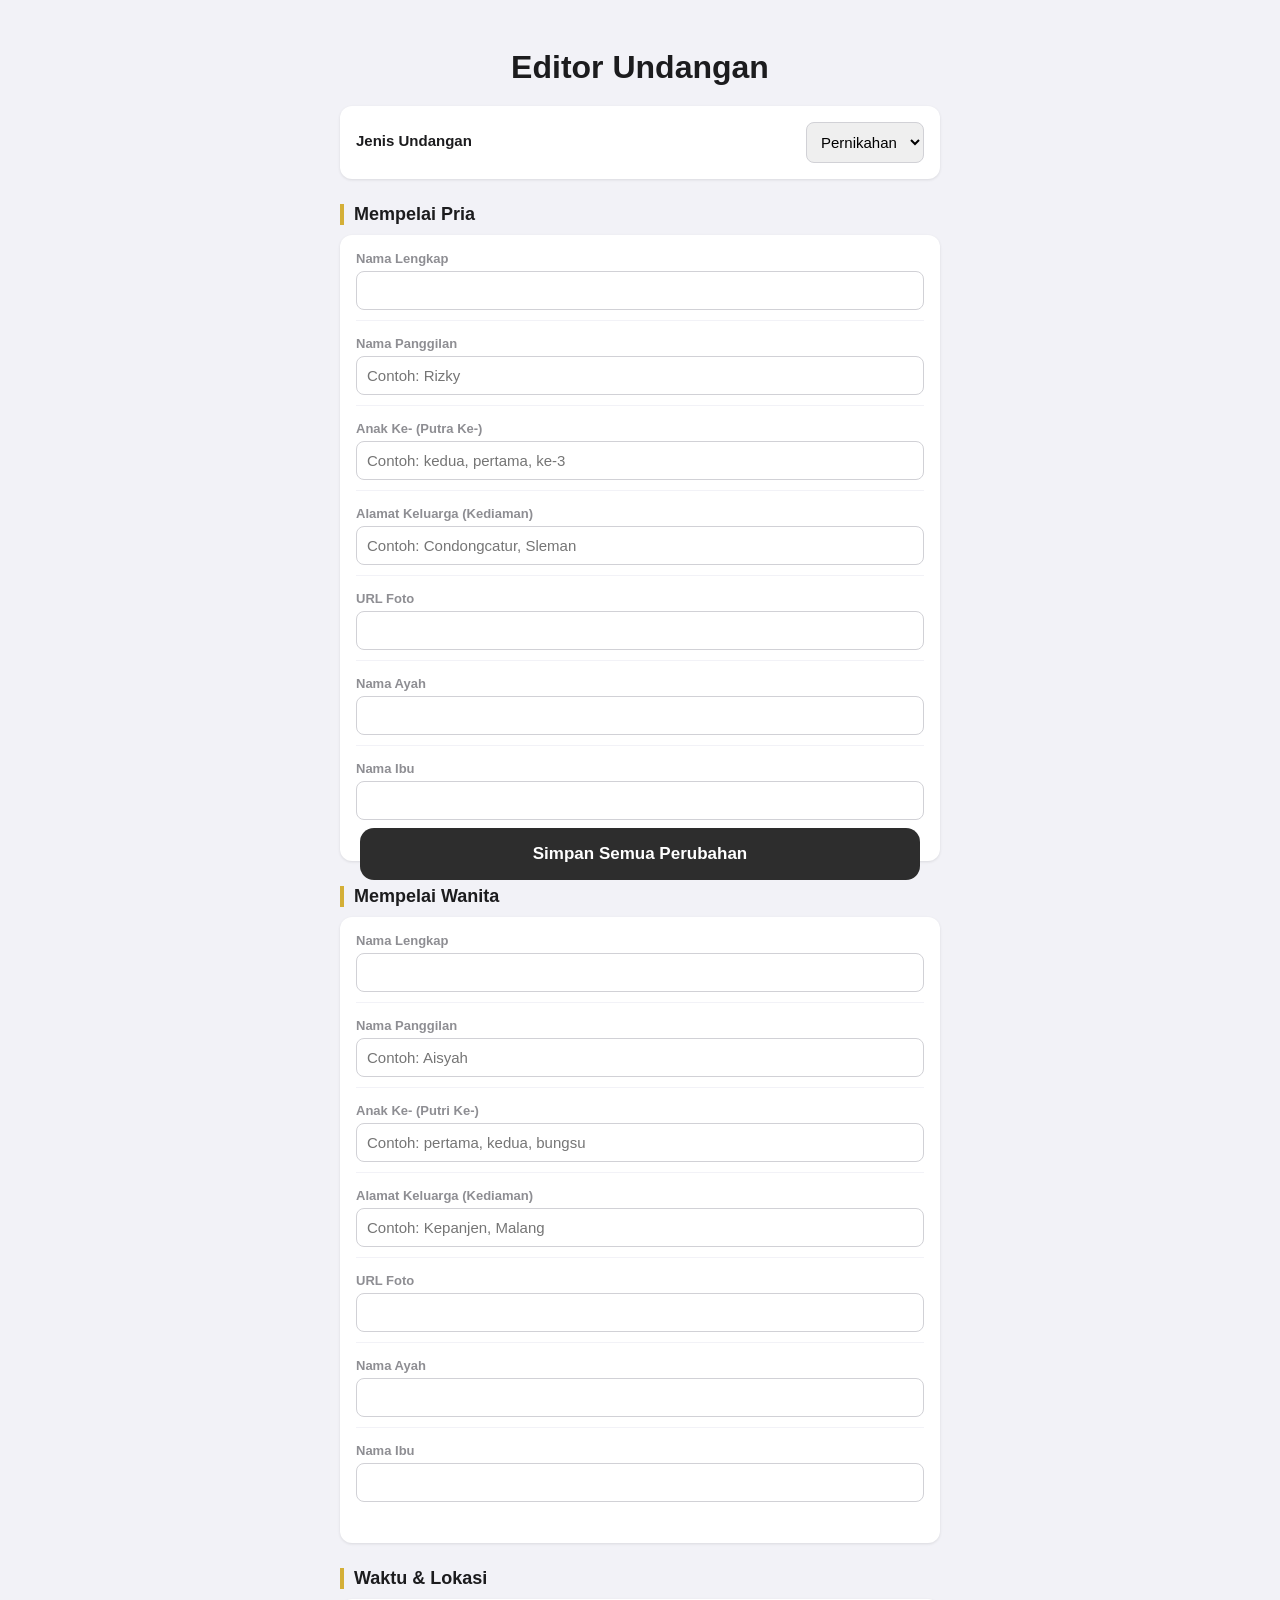
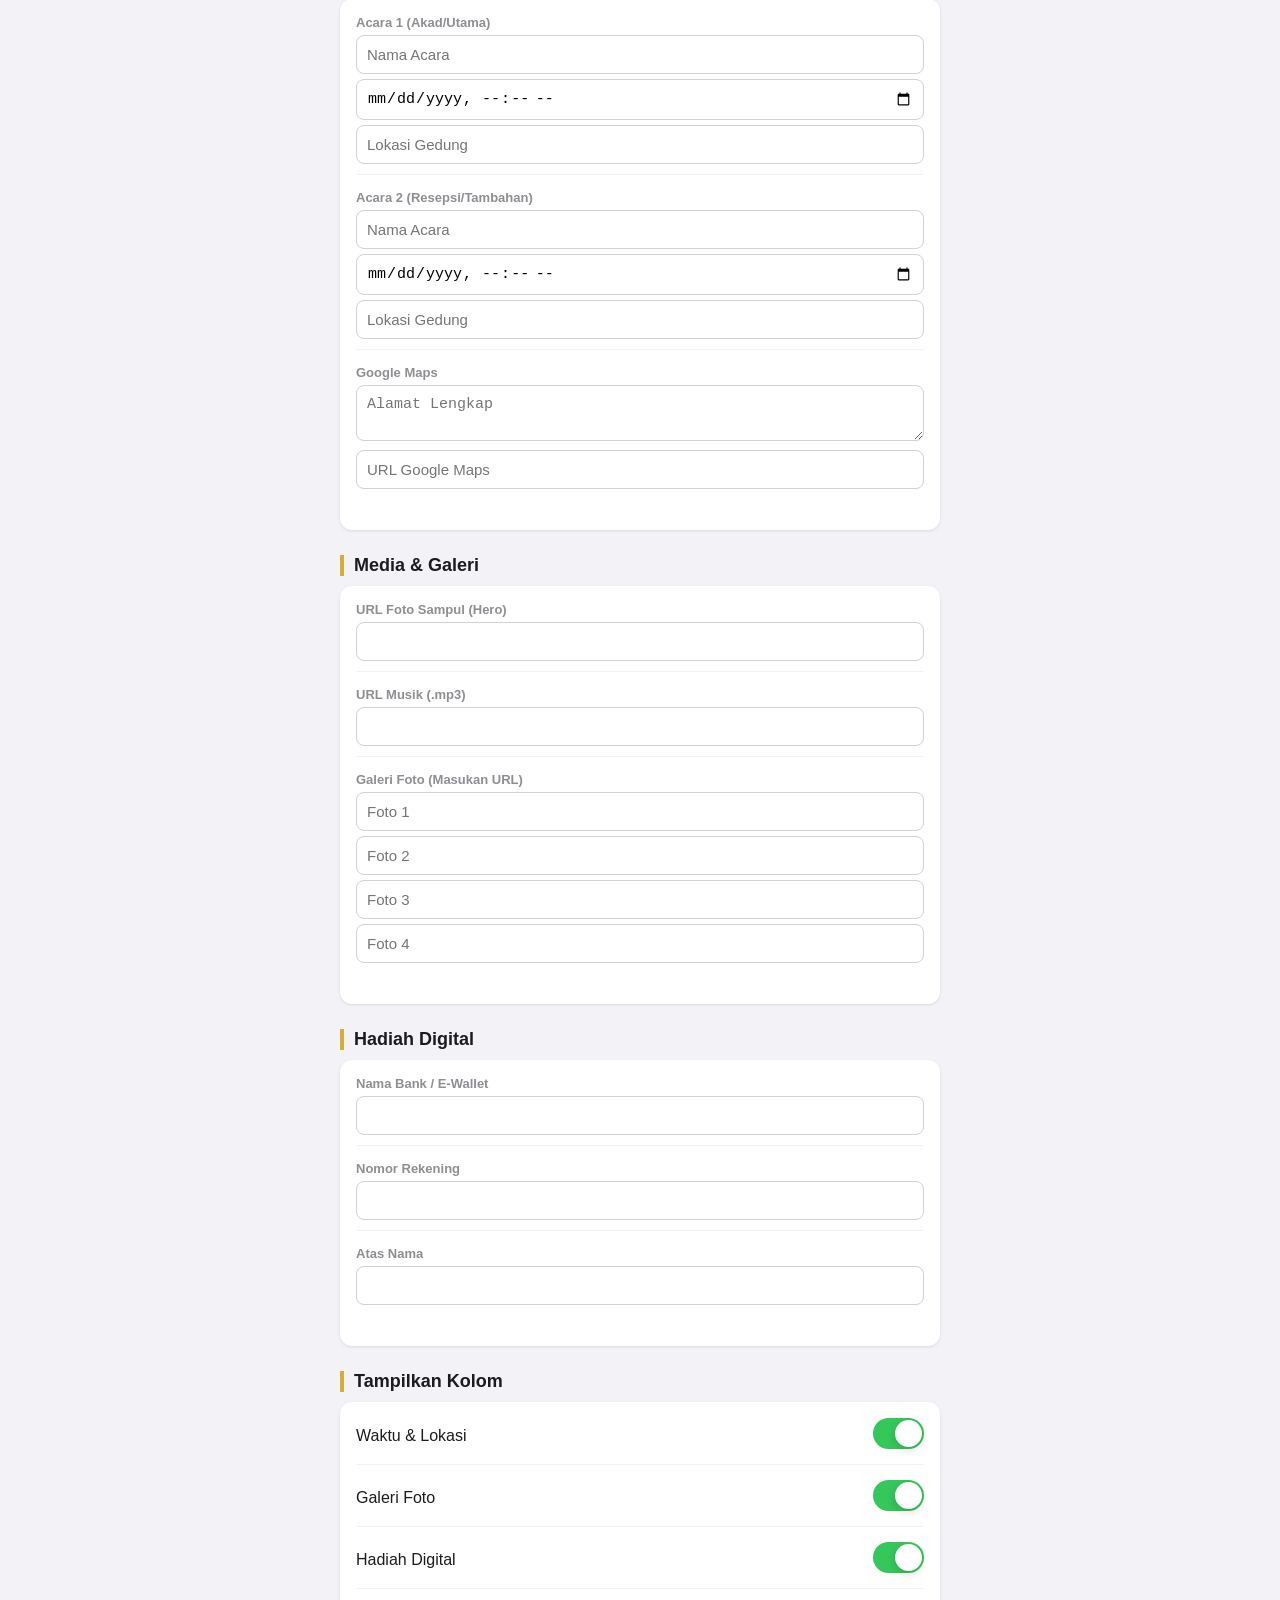
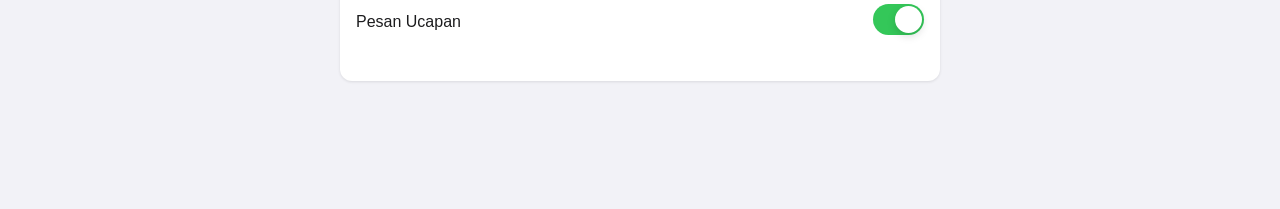
<file: editor.html>
<!DOCTYPE html>
<html>
<head>
    <meta charset="UTF-8">
    <meta name="viewport" content="width=device-width, initial-scale=1.0">
    <title>Editor Undangan Premium</title>
    <style>
        :root { --ios-bg: #F2F2F7; --ios-accent: #d4af37; --ios-card: #FFFFFF; }
        body { font-family: -apple-system, sans-serif; background: var(--ios-bg); padding: 20px; color: #1c1c1e; padding-bottom: 100px; }
        .container { max-width: 600px; margin: 0 auto; }
        .card { background: var(--ios-card); border-radius: 12px; padding: 16px; margin-bottom: 16px; box-shadow: 0 1px 3px rgba(0,0,0,0.1); }
        .form-group { margin-bottom: 15px; border-bottom: 1px solid #f2f2f7; padding-bottom: 10px; }
        .form-group:last-child { border: none; }
        label { display: block; font-size: 13px; font-weight: 600; color: #8e8e93; margin-bottom: 5px; }
        input, select, textarea { width: 100%; padding: 10px; border: 1px solid #d1d1d6; border-radius: 8px; font-size: 15px; box-sizing: border-box; }
        
        .row { display: flex; align-items: center; justify-content: space-between; gap: 10px; }
        .switch { position: relative; display: inline-block; width: 51px; height: 31px; }
        .switch input { opacity: 0; width: 0; height: 0; }
        .slider { position: absolute; cursor: pointer; top: 0; left: 0; right: 0; bottom: 0; background-color: #e9e9eb; transition: .4s; border-radius: 34px; }
        .slider:before { position: absolute; content: ""; height: 27px; width: 27px; left: 2px; bottom: 2px; background-color: white; transition: .4s; border-radius: 50%; box-shadow: 0 3px 8px rgba(0,0,0,0.15); }
        input:checked + .slider { background-color: #34c759; }
        input:checked + .slider:before { transform: translateX(20px); }
        
        .btn-save { position: fixed; bottom: 20px; left: 50%; transform: translateX(-50%); width: calc(100% - 40px); max-width: 560px; padding: 16px; background: #2d2d2d; color: white; border: none; border-radius: 14px; font-size: 17px; font-weight: 600; cursor: pointer; z-index: 100; }
        h2 { font-size: 18px; border-left: 4px solid var(--ios-accent); padding-left: 10px; margin: 25px 0 10px; }
        .preview-img { width: 100%; height: 100px; object-fit: cover; border-radius: 10px; margin-top: 10px; background: #eee; display: none; }
    </style>
</head>
<body>

    <div class="container">
        <h1 style="text-align: center; margin-bottom: 20px;">Editor Undangan</h1>

        <!-- Tipe Undangan -->
        <div class="card">
            <div class="row">
                <label style="color: #1c1c1e; font-size: 15px;">Jenis Undangan</label>
                <select id="type" style="width: auto;" onchange="toggleFields()">
                    <option value="wedding">Pernikahan</option>
                    <option value="khitan">Khitanan</option>
                </select>
            </div>
        </div>

        <!-- Wedding Section -->
        <div id="wedding-fields">
            <h2>Mempelai Pria</h2>
            <div class="card">
                <div class="form-group"><label>Nama Lengkap</label><input type="text" id="groom_name"></div>
                <div class="form-group"><label>Nama Panggilan</label><input type="text" id="groom_nickname" placeholder="Contoh: Rizky"></div>
                <div class="form-group"><label>Anak Ke- (Putra Ke-)</label><input type="text" id="groom_child_number" placeholder="Contoh: kedua, pertama, ke-3"></div>
                <div class="form-group"><label>Alamat Keluarga (Kediaman)</label><input type="text" id="groom_address" placeholder="Contoh: Condongcatur, Sleman"></div>
                <div class="form-group"><label>URL Foto</label><input type="text" id="groom_photo" onchange="preview(this)"></div>
                <div class="form-group"><label>Nama Ayah</label><input type="text" id="groom_father"></div>
                <div class="form-group"><label>Nama Ibu</label><input type="text" id="groom_mother"></div>
            </div>
            <h2>Mempelai Wanita</h2>
            <div class="card">
                <div class="form-group"><label>Nama Lengkap</label><input type="text" id="bride_name"></div>
                <div class="form-group"><label>Nama Panggilan</label><input type="text" id="bride_nickname" placeholder="Contoh: Aisyah"></div>
                <div class="form-group"><label>Anak Ke- (Putri Ke-)</label><input type="text" id="bride_child_number" placeholder="Contoh: pertama, kedua, bungsu"></div>
                <div class="form-group"><label>Alamat Keluarga (Kediaman)</label><input type="text" id="bride_address" placeholder="Contoh: Kepanjen, Malang"></div>
                <div class="form-group"><label>URL Foto</label><input type="text" id="bride_photo" onchange="preview(this)"></div>
                <div class="form-group"><label>Nama Ayah</label><input type="text" id="bride_father"></div>
                <div class="form-group"><label>Nama Ibu</label><input type="text" id="bride_mother"></div>
            </div>
        </div>

        <!-- Khitan Section -->
        <div id="khitan-fields" style="display:none;">
            <h2>Detail Anak</h2>
            <div class="card">
                <div class="form-group"><label>Nama Lengkap</label><input type="text" id="khitan_name"></div>
                <div class="form-group"><label>URL Foto</label><input type="text" id="khitan_photo" onchange="preview(this)"></div>
                <div class="form-group"><label>Nama Orang Tua</label><input type="text" id="khitan_parents"></div>
            </div>
        </div>

        <!-- Acara Section -->
        <h2>Waktu & Lokasi</h2>
        <div class="card">
            <div class="form-group">
                <label>Acara 1 (Akad/Utama)</label>
                <input type="text" id="event_1_name" placeholder="Nama Acara">
                <input type="datetime-local" id="event_1_date" style="margin-top: 5px;">
                <input type="text" id="event_1_loc" placeholder="Lokasi Gedung" style="margin-top: 5px;">
            </div>
            <div class="form-group">
                <label>Acara 2 (Resepsi/Tambahan)</label>
                <input type="text" id="event_2_name" placeholder="Nama Acara">
                <input type="datetime-local" id="event_2_date" style="margin-top: 5px;">
                <input type="text" id="event_2_loc" placeholder="Lokasi Gedung" style="margin-top: 5px;">
            </div>
            <div class="form-group">
                <label>Google Maps</label>
                <textarea id="location_address" rows="2" placeholder="Alamat Lengkap"></textarea>
                <input type="text" id="location_url" placeholder="URL Google Maps" style="margin-top: 5px;">
            </div>
        </div>

        <!-- Media Section -->
        <h2>Media & Galeri</h2>
        <div class="card">
            <div class="form-group"><label>URL Foto Sampul (Hero)</label><input type="text" id="hero_image" onchange="preview(this)"></div>
            <div class="form-group"><label>URL Musik (.mp3)</label><input type="text" id="music_url"></div>
            <div class="form-group">
                <label>Galeri Foto (Masukan URL)</label>
                <input type="text" id="gallery_1" placeholder="Foto 1" style="margin-bottom: 5px;">
                <input type="text" id="gallery_2" placeholder="Foto 2" style="margin-bottom: 5px;">
                <input type="text" id="gallery_3" placeholder="Foto 3" style="margin-bottom: 5px;">
                <input type="text" id="gallery_4" placeholder="Foto 4">
            </div>
        </div>

        <!-- Gift Section -->
        <h2>Hadiah Digital</h2>
        <div class="card">
            <div class="form-group"><label>Nama Bank / E-Wallet</label><input type="text" id="gift_bank"></div>
            <div class="form-group"><label>Nomor Rekening</label><input type="text" id="gift_acc"></div>
            <div class="form-group"><label>Atas Nama</label><input type="text" id="gift_name"></div>
        </div>

        <!-- Settings Section -->
        <h2>Tampilkan Kolom</h2>
        <div class="card">
            <div class="form-group">
                <div class="row"><span>Waktu & Lokasi</span><label class="switch"><input type="checkbox" id="sec_events_v" checked><span class="slider"></span></label></div>
            </div>
            <div class="form-group">
                <div class="row"><span>Galeri Foto</span><label class="switch"><input type="checkbox" id="sec_gallery_v" checked><span class="slider"></span></label></div>
            </div>
            <div class="form-group">
                <div class="row"><span>Hadiah Digital</span><label class="switch"><input type="checkbox" id="sec_gift_v" checked><span class="slider"></span></label></div>
            </div>
            <div class="form-group">
                <div class="row"><span>Pesan Ucapan</span><label class="switch"><input type="checkbox" id="sec_wishes_v" checked><span class="slider"></span></label></div>
            </div>
        </div>

        <button class="btn-save" id="saveBtn" onclick="saveData()">Simpan Semua Perubahan</button>
    </div>

    <script>
        const GAS_API_URL = "https://script.google.com/macros/s/AKfycbx4nh8JsFipFY1bPbyn6DNvVjUR72E6sK_HhixYxkJksFVulauC9svPTiARKIlI71p7/exec";

        window.onload = function() { loadData(); };

        function preview(input) {
            let next = input.nextElementSibling;
            if (!next || next.tagName !== 'IMG') {
                next = document.createElement('img');
                next.className = 'preview-img';
                input.parentNode.appendChild(next);
            }
            if (input.value) {
                next.src = input.value;
                next.style.display = 'block';
            } else {
                next.style.display = 'none';
            }
        }

        function loadData() {
            fetch(`${GAS_API_URL}?action=getSettings`)
                .then(res => res.json())
                .then(data => {
                    Object.keys(data).forEach(key => {
                        const el = document.getElementById(key);
                        if (el) {
                            if (el.type === 'checkbox') el.checked = data[key].visible;
                            else el.value = data[key].value;
                            if (el.onchange) el.onchange();
                        }
                    });
                    toggleFields();
                });
        }

        function toggleFields() {
            const t = document.getElementById('type').value;
            document.getElementById('wedding-fields').style.display = t === 'wedding' ? 'block' : 'none';
            document.getElementById('khitan-fields').style.display = t === 'khitan' ? 'block' : 'none';
        }

        function saveData() {
            const btn = document.getElementById('saveBtn');
            btn.innerText = "Menyimpan...";
            btn.disabled = true;

            const payload = {};
            const elements = document.querySelectorAll('input, select, textarea');
            elements.forEach(el => {
                if (el.id) {
                    payload[el.id] = { 
                        value: el.type === 'checkbox' ? (el.id.endsWith('_v') ? '' : el.checked) : el.value,
                        visible: el.type === 'checkbox' ? el.checked : true
                    };
                }
            });

            fetch(`${GAS_API_URL}?action=saveSettings`, {
                method: 'POST',
                body: JSON.stringify(payload)
            }).then(() => {
                alert("Pengaturan Berhasil Disimpan!");
                btn.innerText = "Simpan Semua Perubahan";
                btn.disabled = false;
            }).catch(err => {
                alert("Gagal menyimpan: " + err);
                btn.innerText = "Simpan Semua Perubahan";
                btn.disabled = false;
            });
        }
    </script>
</body>
</html>
</file>
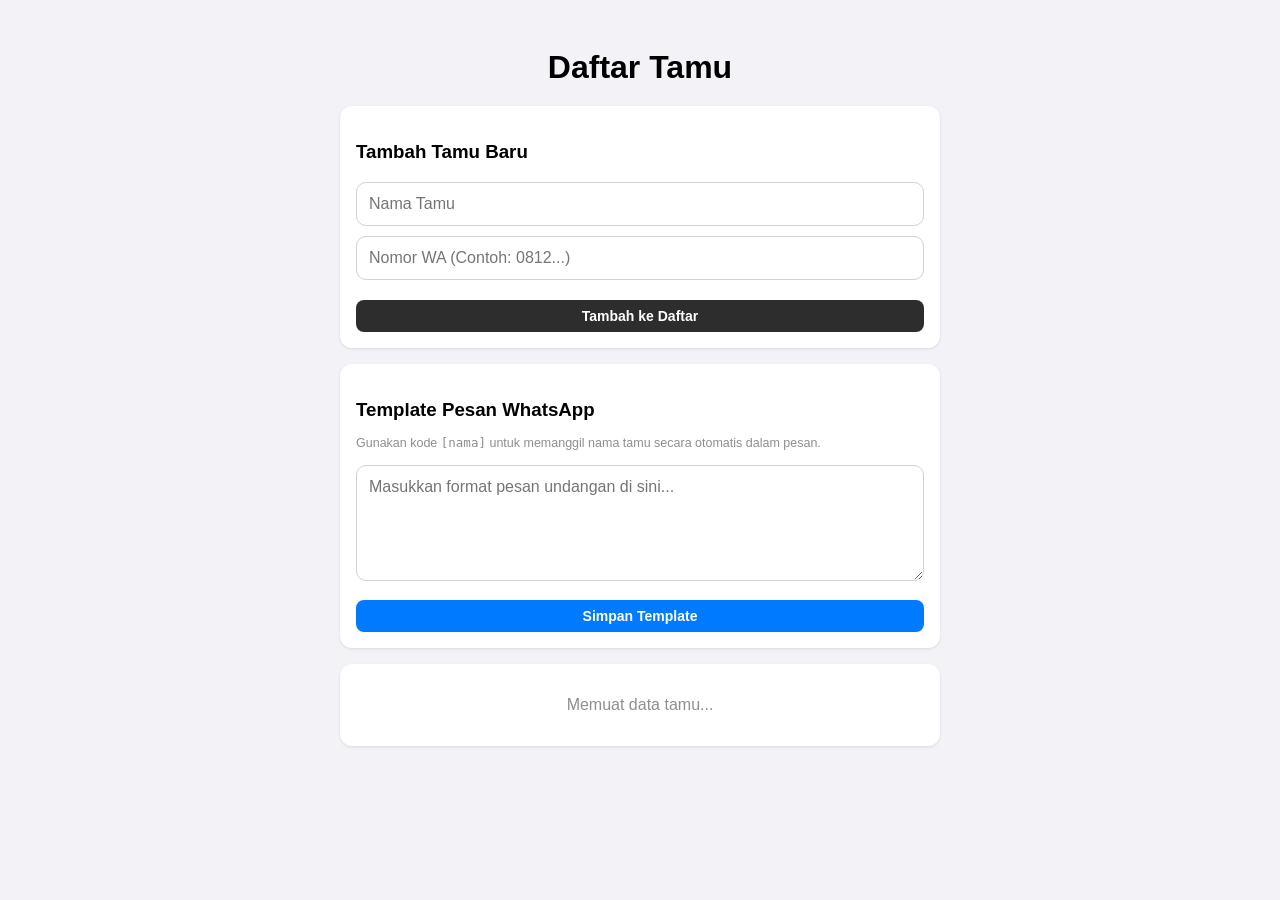
<file: guest.html>
<!DOCTYPE html>
<html>
<head>
    <meta charset="UTF-8">
    <meta name="viewport" content="width=device-width, initial-scale=1.0">
    <title>Manajemen Tamu Undangan</title>
    <style>
        :root { --ios-bg: #F2F2F7; --ios-accent: #2d2d2d; --ios-card: #FFFFFF; }
        body { font-family: -apple-system, sans-serif; background: var(--ios-bg); padding: 20px; }
        .container { max-width: 600px; margin: 0 auto; }
        .card { background: white; border-radius: 12px; padding: 16px; margin-bottom: 16px; box-shadow: 0 1px 3px rgba(0,0,0,0.1); }
        .guest-item { display: flex; justify-content: space-between; align-items: center; padding: 12px 0; border-bottom: 1px solid #f2f2f7; }
        .guest-info h3 { margin: 0; font-size: 16px; }
        .guest-info p { margin: 2px 0 0; font-size: 13px; color: #8e8e93; }
        .actions { display: flex; gap: 8px; }
        .btn { padding: 8px 12px; border-radius: 8px; border: none; font-size: 14px; font-weight: 600; cursor: pointer; }
        .btn-wa { background: #34c759; color: white; }
        .btn-del { background: #ff3b30; color: white; }
        .btn-add { background: #2d2d2d; color: white; width: 100%; margin-top: 10px; }
        input, textarea { width: 100%; padding: 12px; border: 1px solid #d1d1d6; border-radius: 10px; margin-bottom: 10px; box-sizing: border-box; font-size: 16px; font-family: inherit; }
        textarea { resize: vertical; min-height: 100px; }
    </style>
</head>
<body>

    <div class="container">
        <h1 style="text-align: center; margin-bottom: 20px;">Daftar Tamu</h1>

        <div class="card">
            <h3>Tambah Tamu Baru</h3>
            <input type="text" id="guestName" placeholder="Nama Tamu">
            <input type="tel" id="guestPhone" placeholder="Nomor WA (Contoh: 0812...)">
            <button class="btn btn-add" id="addBtn" onclick="addNewGuest()">Tambah ke Daftar</button>
        </div>

        <!-- Template WhatsApp Card -->
        <div class="card">
            <h3>Template Pesan WhatsApp</h3>
            <p style="font-size: 12.5px; color: #8e8e93; margin-top: -5px; margin-bottom: 12px; line-height: 1.4;">
                Gunakan kode <code>[nama]</code> untuk memanggil nama tamu secara otomatis dalam pesan.
            </p>
            <textarea id="wa_message" rows="5" placeholder="Masukkan format pesan undangan di sini..."></textarea>
            <button class="btn btn-add" id="saveTemplateBtn" onclick="saveTemplate()" style="margin-top: 5px; background: #007aff;">Simpan Template</button>
        </div>

        <div class="card" id="guestList">
            <p style="text-align: center; color: #8e8e93;">Memuat data tamu...</p>
        </div>
    </div>

    <script>
        const GAS_API_URL = "https://script.google.com/macros/s/AKfycbx4nh8JsFipFY1bPbyn6DNvVjUR72E6sK_HhixYxkJksFVulauC9svPTiARKIlI71p7/exec";
        let settings = {};

        window.onload = function() {
            init();
        };

        function init() {
            // Load Settings First
            fetch(`${GAS_API_URL}?action=getSettings`)
                .then(res => res.json())
                .then(data => {
                    settings = data;
                    if (settings.wa_message && settings.wa_message.value) {
                        document.getElementById('wa_message').value = settings.wa_message.value;
                    }
                    refreshList();
                })
                .catch(err => {
                    console.error("Gagal memuat pengaturan:", err);
                    alert("Gagal memuat pengaturan. Periksa koneksi atau URL API.");
                });
        }

        function saveTemplate() {
            const btn = document.getElementById('saveTemplateBtn');
            const val = document.getElementById('wa_message').value;
            btn.innerText = "Menyimpan...";
            btn.disabled = true;

            const payload = {
                wa_message: {
                    value: val,
                    visible: true
                }
            };

            fetch(`${GAS_API_URL}?action=saveSettings`, {
                method: 'POST',
                body: JSON.stringify(payload)
            })
            .then(res => res.json())
            .then(() => {
                alert("Template Pesan Berhasil Disimpan!");
                if (!settings.wa_message) settings.wa_message = {};
                settings.wa_message.value = val;
                btn.innerText = "Simpan Template";
                btn.disabled = false;
            })
            .catch(err => {
                alert("Gagal menyimpan template: " + err);
                btn.innerText = "Simpan Template";
                btn.disabled = false;
            });
        }

        function refreshList() {
            const list = document.getElementById('guestList');
            fetch(`${GAS_API_URL}?action=getGuests`)
                .then(res => res.json())
                .then(guests => {
                    if (guests.length === 0) {
                        list.innerHTML = '<p style="text-align: center; color: #8e8e93;">Belum ada tamu.</p>';
                        return;
                    }
                    list.innerHTML = '';
                    guests.forEach(g => {
                        const div = document.createElement('div');
                        div.className = 'guest-item';
                        div.innerHTML = `
                            <div class="guest-info">
                                <h3>${g.name}</h3>
                                <p>${g.phone}</p>
                            </div>
                            <div class="actions">
                                <button class="btn btn-wa" onclick="sendWA('${g.name.replace(/'/g, "\\'")}', '${g.phone}')">Kirim WA</button>
                                <button class="btn btn-del" onclick="deleteGuest(${g.id})">Hapus</button>
                            </div>
                        `;
                        list.appendChild(div);
                    });
                });
        }

        function addNewGuest() {
            const name = document.getElementById('guestName').value;
            const phone = document.getElementById('guestPhone').value;
            if (!name || !phone) return alert('Isi nama dan nomor WA!');

            document.getElementById('addBtn').disabled = true;
            fetch(`${GAS_API_URL}?action=addGuest`, {
                method: 'POST',
                body: JSON.stringify({ name: name, phone: phone })
            })
            .then(() => {
                document.getElementById('guestName').value = '';
                document.getElementById('guestPhone').value = '';
                document.getElementById('addBtn').disabled = false;
                refreshList();
            });
        }

        function deleteGuest(id) {
            if (confirm('Hapus tamu ini?')) {
                fetch(`${GAS_API_URL}?action=deleteGuest`, {
                    method: 'POST',
                    body: JSON.stringify({ id: id })
                }).then(refreshList);
            }
        }

        function sendWA(name, phone) {
            if (!settings || !settings.wa_message) {
                alert("Data pengaturan belum termuat. Silakan tunggu sebentar atau refresh halaman.");
                return;
            }

            // Bersihkan nomor HP
            let cleanPhone = phone.replace(/\D/g, '');
            if (cleanPhone.startsWith('0')) {
                cleanPhone = '62' + cleanPhone.substring(1);
            } else if (cleanPhone.startsWith('8')) {
                cleanPhone = '62' + cleanPhone;
            }

            // Konstruksi Link Undangan
            // Mengambil base URL dari GitHub Pages
            const baseUrl = window.location.href.split('/').slice(0, -1).join('/');
            const invLink = `${baseUrl}/index.html?to=${encodeURIComponent(name)}`;
            
            // Ambil template pesan
            let template = settings.wa_message.value || "Halo [nama], kami mengundang Anda ke acara kami!";
            let message = template.replace('[nama]', name);
            message += `\n\nBuka Undangan: ${invLink}`;

            const waUrl = `whatsapp://send?phone=${cleanPhone}&text=${encodeURIComponent(message)}`;
            window.location.href = waUrl;
        }
    </script>
</body>
</html>
</file>
